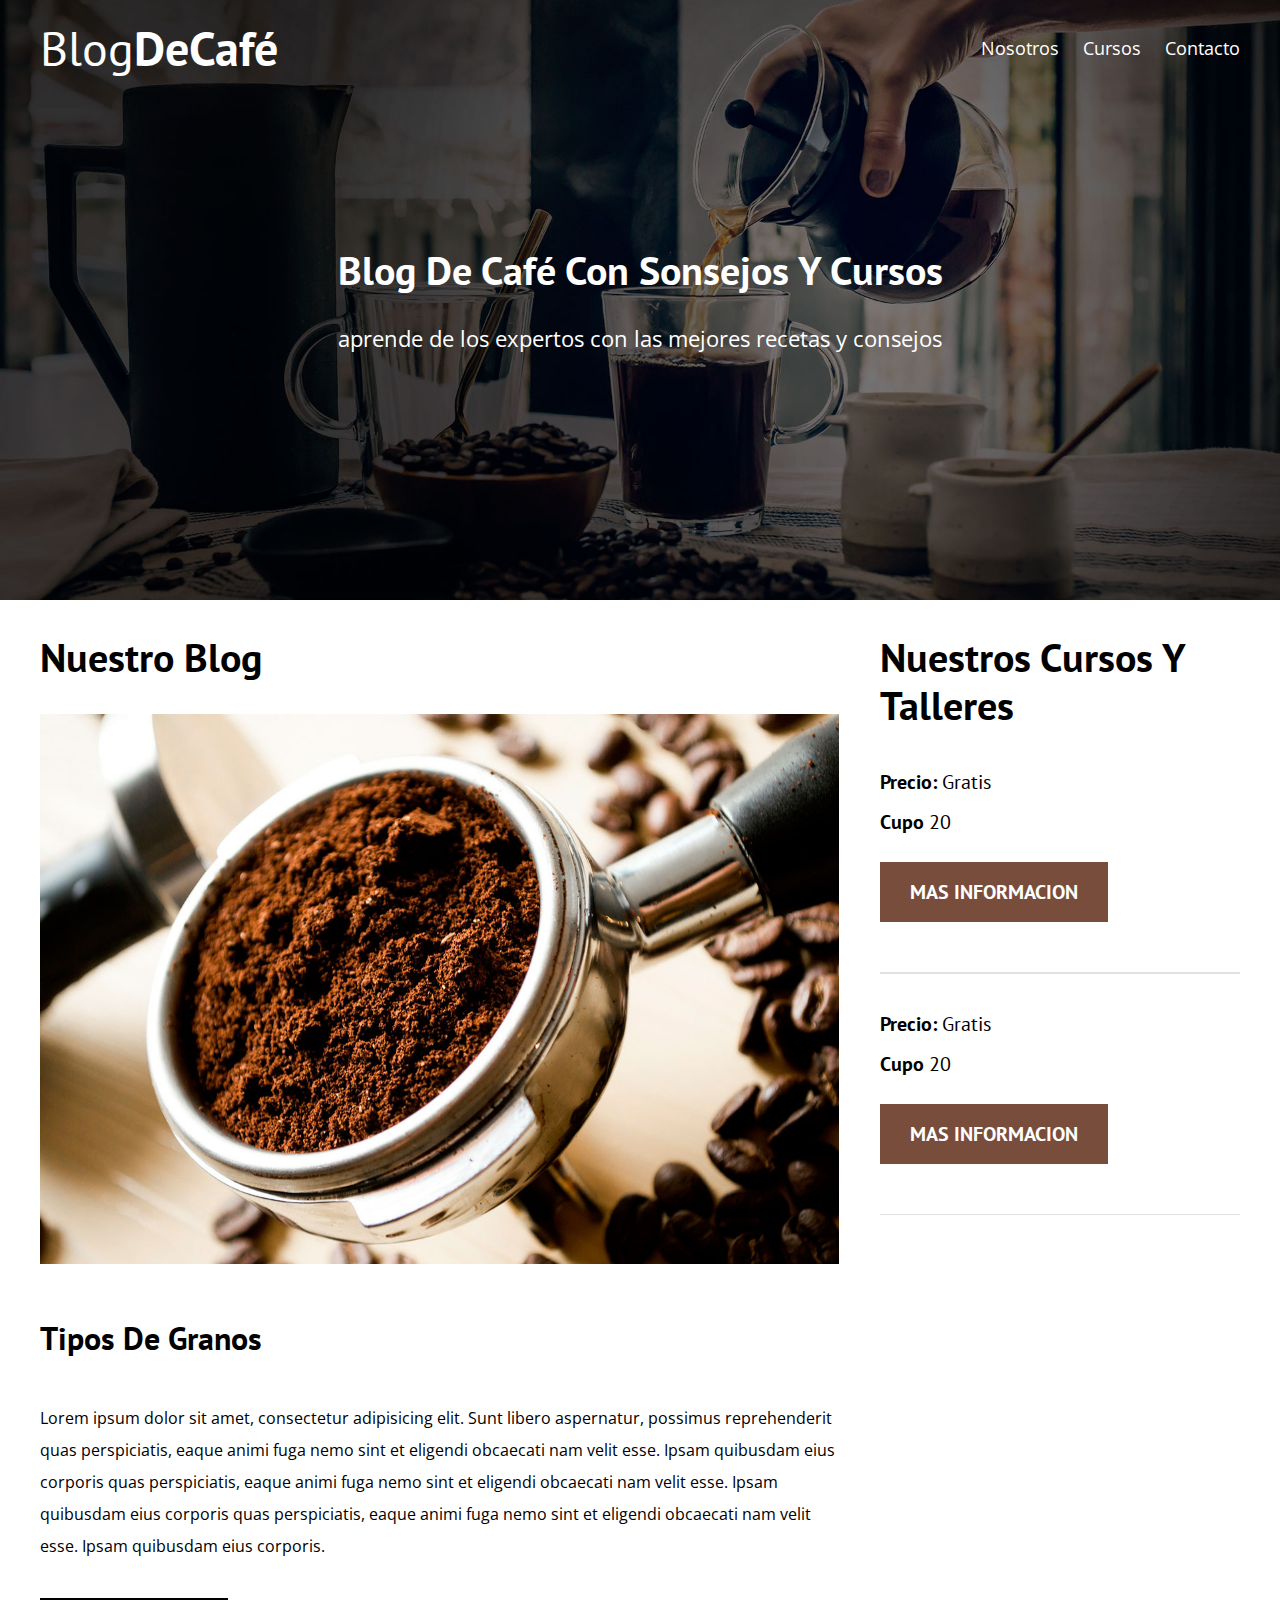
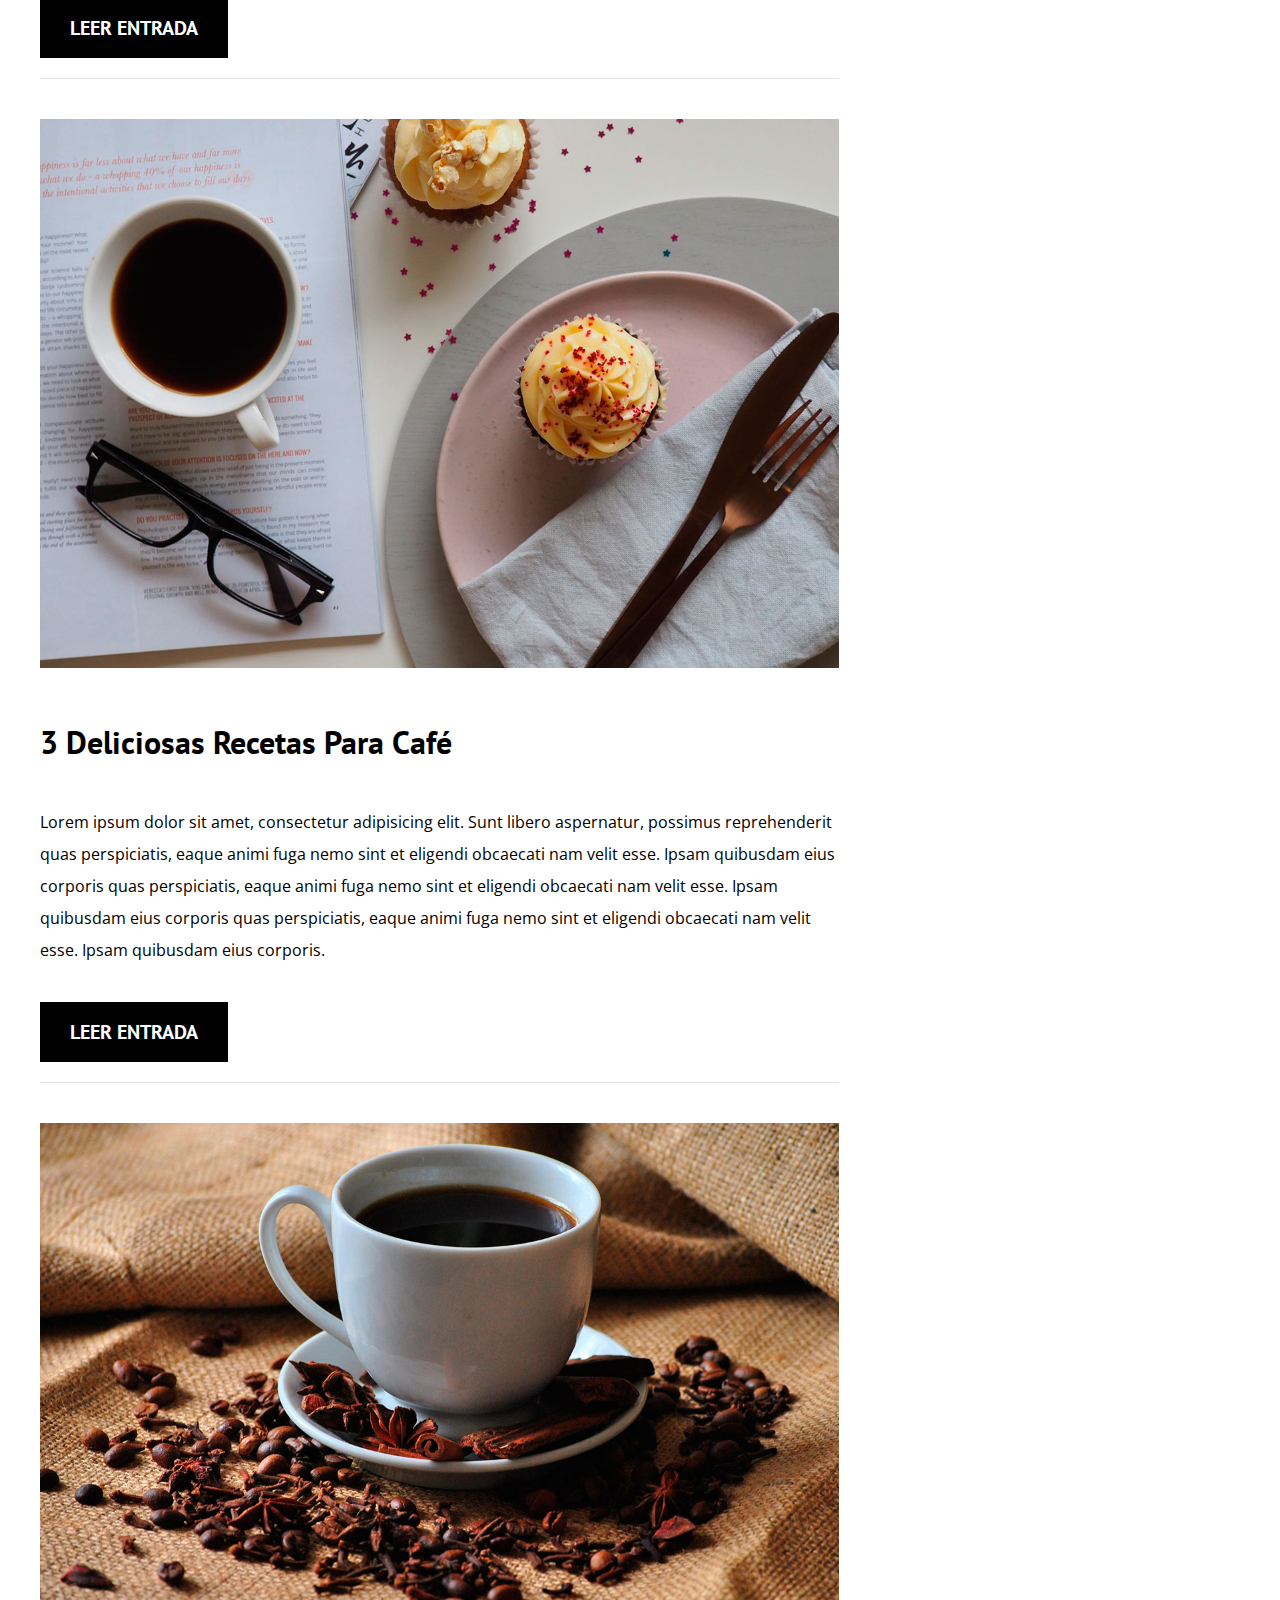
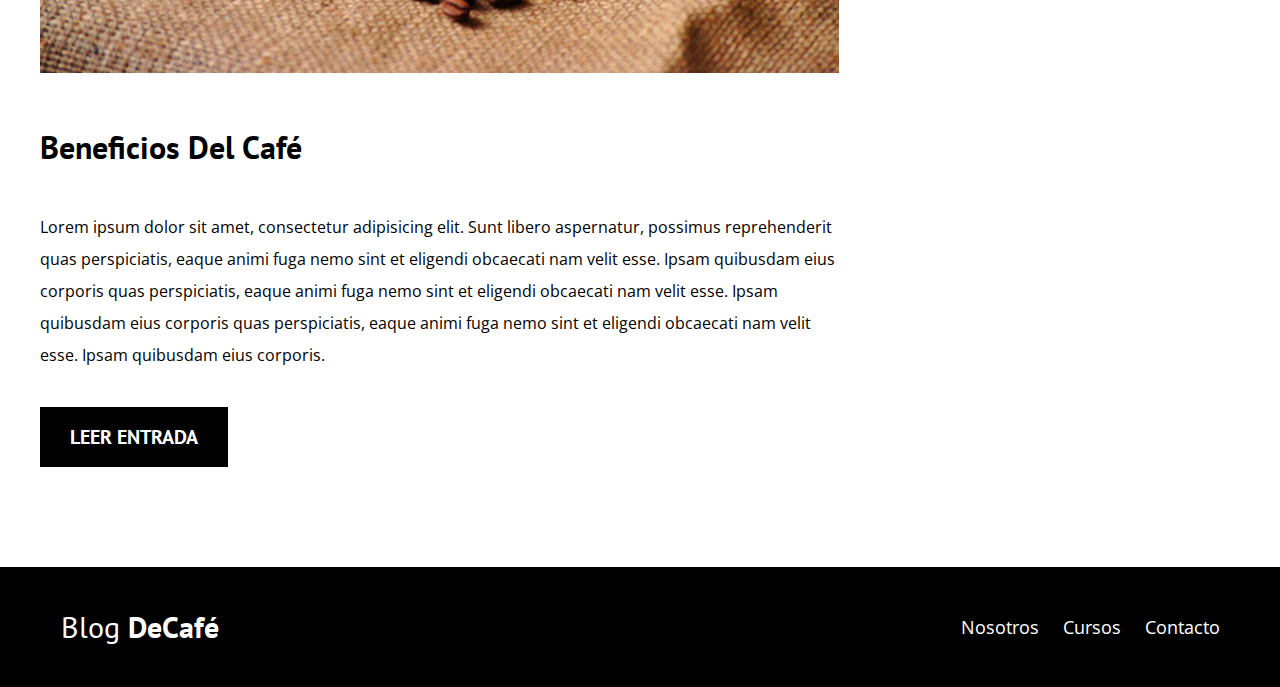
<file: blogcafe/index.html>
<!DOCTYPE html>
<html lang="en">

<head>
    <meta charset="UTF-8">
    <meta name="viewport" content="width=device-width, initial-scale=1.0">
    <meta http-equiv="X-UA-Compatible" content="ie=edge">
    <title>Blog de Café</title>
    <link href="https://fonts.googleapis.com/css2?family=Open+Sans&family=PT+Sans:wght@400;700&display=swap" rel="stylesheet">
    <link rel="stylesheet" href="css/normalize.css">
    <link rel="stylesheet" href="css/style.css">
</head>

<body>
    <header class="site-header">
        <div class="contenedor">
            <div class="barra">
                <a href="/blogcafe/index.html">

                    <h1 class="no-margin">Blog<span>DeCafé</span></h1>
                </a>

                <nav class="navegacion">
                    <a href="/blogcafe/nosotros.html">Nosotros</a>
                    <a href="/blogcafe/cursos.html">Cursos</a>
                    <a href="/blogcafe/contacto.html">Contacto</a>
                </nav>
            </div>
            <!--barra-->
            <div class="texto-header">
                <h2 class="no-margin">blog de café con sonsejos y cursos</h2>
                <p>aprende de los expertos con las mejores recetas y consejos</p>
            </div>
        </div>
        <!--contenedor-->

    </header>
    <div class="contenido-principal contenedor">
        <main class="blog">
            <h2>nuestro blog</h2>
            <article class="entrada-blog">
                <div class="imagen">
                    <img src="img/blog1.jpg" alt="imagen-blog">
                </div>
                <div class="contenido-blog"></div>
                <h3>tipos de granos</h3>
                <p>Lorem ipsum dolor sit amet, consectetur adipisicing elit. Sunt libero aspernatur, possimus reprehenderit quas perspiciatis, eaque animi fuga nemo sint et eligendi obcaecati nam velit esse. Ipsam quibusdam eius corporis quas perspiciatis,
                    eaque animi fuga nemo sint et eligendi obcaecati nam velit esse. Ipsam quibusdam eius corporis quas perspiciatis, eaque animi fuga nemo sint et eligendi obcaecati nam velit esse. Ipsam quibusdam eius corporis.</p>

                <a href="entrada.html" class="btn btn-principal">leer entrada</a>

            </article>
            <article class="entrada-blog">
                <div class="imagen">
                    <img src="img/blog2.jpg" alt="imagen-blog">
                </div>
                <div class="contenido-blog"></div>
                <h3>3 deliciosas recetas para café</h3>
                <p>Lorem ipsum dolor sit amet, consectetur adipisicing elit. Sunt libero aspernatur, possimus reprehenderit quas perspiciatis, eaque animi fuga nemo sint et eligendi obcaecati nam velit esse. Ipsam quibusdam eius corporis quas perspiciatis,
                    eaque animi fuga nemo sint et eligendi obcaecati nam velit esse. Ipsam quibusdam eius corporis quas perspiciatis, eaque animi fuga nemo sint et eligendi obcaecati nam velit esse. Ipsam quibusdam eius corporis.</p>

                <a href="entrada.html" class="btn btn-principal">leer entrada</a>

            </article>
            <article class="entrada-blog">
                <div class="imagen">
                    <img src="img/blog3.jpg" alt="imagen-blog">
                </div>
                <div class="contenido-blog"></div>
                <h3>beneficios del café</h3>
                <p>Lorem ipsum dolor sit amet, consectetur adipisicing elit. Sunt libero aspernatur, possimus reprehenderit quas perspiciatis, eaque animi fuga nemo sint et eligendi obcaecati nam velit esse. Ipsam quibusdam eius corporis quas perspiciatis,
                    eaque animi fuga nemo sint et eligendi obcaecati nam velit esse. Ipsam quibusdam eius corporis quas perspiciatis, eaque animi fuga nemo sint et eligendi obcaecati nam velit esse. Ipsam quibusdam eius corporis.</p>

                <a href="entrada.html" class="btn btn-principal">leer entrada</a>

            </article>

        </main>
        <aside class="cursos">
            <h2>nuestros cursos y talleres</h2>
            <ul class="cursos-lista">
                <li class="curso">
                    <h4 class="no-margin" Tecnicas de extraccion de café</h4>
                        <p class="no-margin">precio: <span>Gratis</span> </p>
                        <p class="no-margin">cupo <span>20</span></p>
                        <a href="cursos.html" class="btn btn-secundario">Mas informacion</a>
                </li>
            </ul>
            <ul class="cursos-lista">
                <li class="curso">
                    <h4 class="no-margin" 4 recetas de cafe para principiantes</h4>
                        <p class="no-margin">precio: <span>Gratis</span> </p>
                        <p class="no-margin">cupo <span>20</span></p>
                        <a href="cursos.html" class="btn btn-secundario">Mas informacion</a>
                </li>
            </ul>

        </aside>

    </div>
    <footer class="site-footer">
        <div class="contenedor">
            <div class="barra">
                <p class="no-margin">Blog <span>DeCafé</span></p>
                <nav class="navegacion">
                    <a href="/blogcafe/nosotros.html">Nosotros</a>
                    <a href="/blogcafe/cursos.html">Cursos</a>
                    <a href="/blogcafe/contacto.html">Contacto</a>
                </nav>
            </div>

        </div>
    </footer>



</body>

</html>
</file>
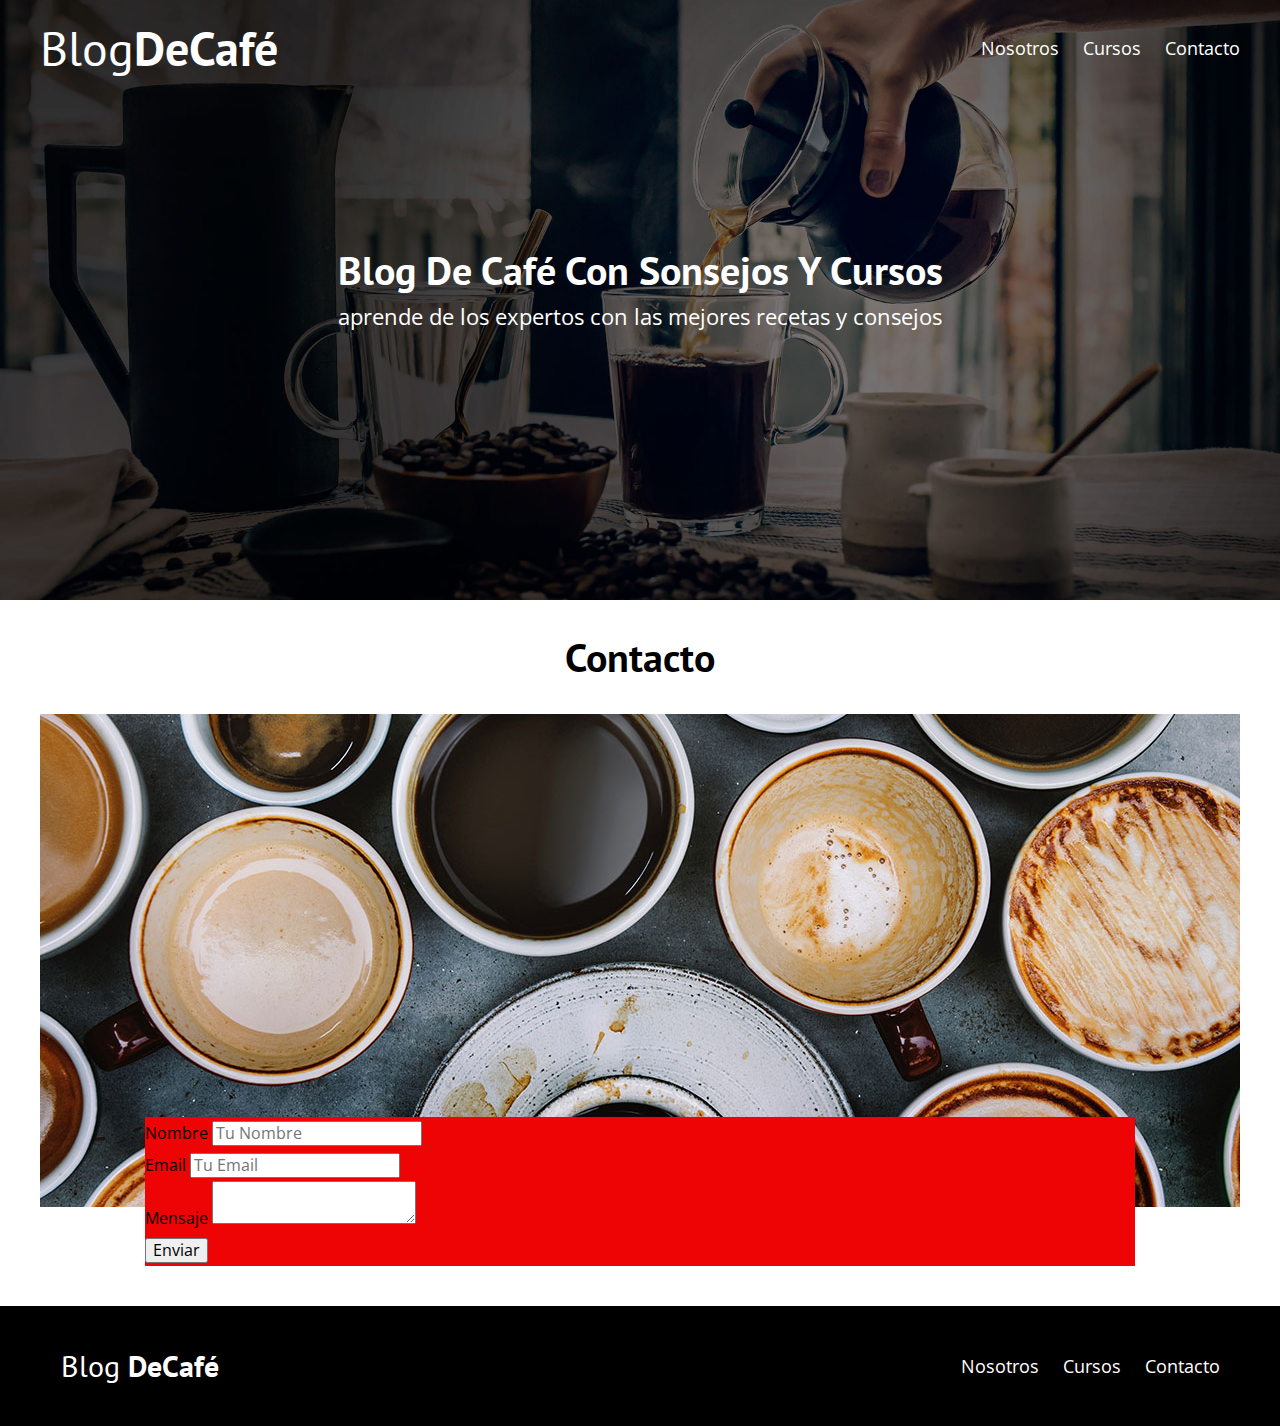
<file: blogcafe/contacto.html>
<!DOCTYPE html>
<html lang="en">

<head>
    <meta charset="UTF-8">
    <meta name="viewport" content="width=device-width, initial-scale=1.0">
    <meta http-equiv="X-UA-Compatible" content="ie=edge">
    <title>Blog de Café</title>
    <link href="https://fonts.googleapis.com/css2?family=Open+Sans&family=PT+Sans:wght@400;700&display=swap" rel="stylesheet">
    <link rel="stylesheet" href="css/normalize.css">
    <link rel="stylesheet" href="css/style.css">
</head>

<body>
    <header class="site-header">
        <div class="contenedor">
            <div class="barra">
                <a href="index.html">

                    <h1 class="no-margin">Blog<span>DeCafé</span></h1>
                </a>

                <nav class="navegacion">
                    <a href="nosotros.html">Nosotros</a>
                    <a href="cursos.html">Cursos</a>
                    <a href="contacto.html">Contacto</a>
                </nav>
            </div>
            <!--barra-->
            <div class="texto-header">
                <h2 class="no-margin">blog de café con sonsejos y cursos</h2>
                <p class="no-margin">aprende de los expertos con las mejores recetas y consejos</p>
            </div>
        </div>
        <!--contenedor-->

    </header>

    <main class="contenedor">
        <h2 class="centrar-texto">Contacto</h2>
        <div class="grid centrar-columnas">
        <div class="columnas-12 ">
            <img src="/blogcafe/img/contacto.jpg " alt="Imagen contacto">
        </div>
        <div class="columnas-10 formulario-contacto">
            <form action="#">
                <div class="campo">
                    <label for="nombre">Nombre</label>
                    <input type="texto" id="nombre " placeholder="Tu Nombre ">
                </div>
                <div class="campo">
                    <label for="E-mail">Email</label>
                    <input type="email" id="email " placeholder="Tu Email ">
                </div>
                <div class="campo">
                    <label for="Mensaje">Mensaje</label>
                    <textarea id="mensaje" ></textarea>
                </div>
                <div class="campo enviar">
                    <input type="submit" value="Enviar">
                </div>
            </form>
        </div>
    </div>
    </main>


    <footer class="site-footer">
        <div class="contenedor">
            <div class="barra">
                <p class="no-margin">Blog <span>DeCafé</span></p>
                <nav class="navegacion ">
                    <a href="/blogcafe/nosotros.html">Nosotros</a>
                    <a href="/blogcafe/cursos.html">Cursos</a>
                    <a href="/blogcafe/contacto.htm">Contacto</a>
                </nav>
            </div>

        </div>
    </footer>



</body>
</file>
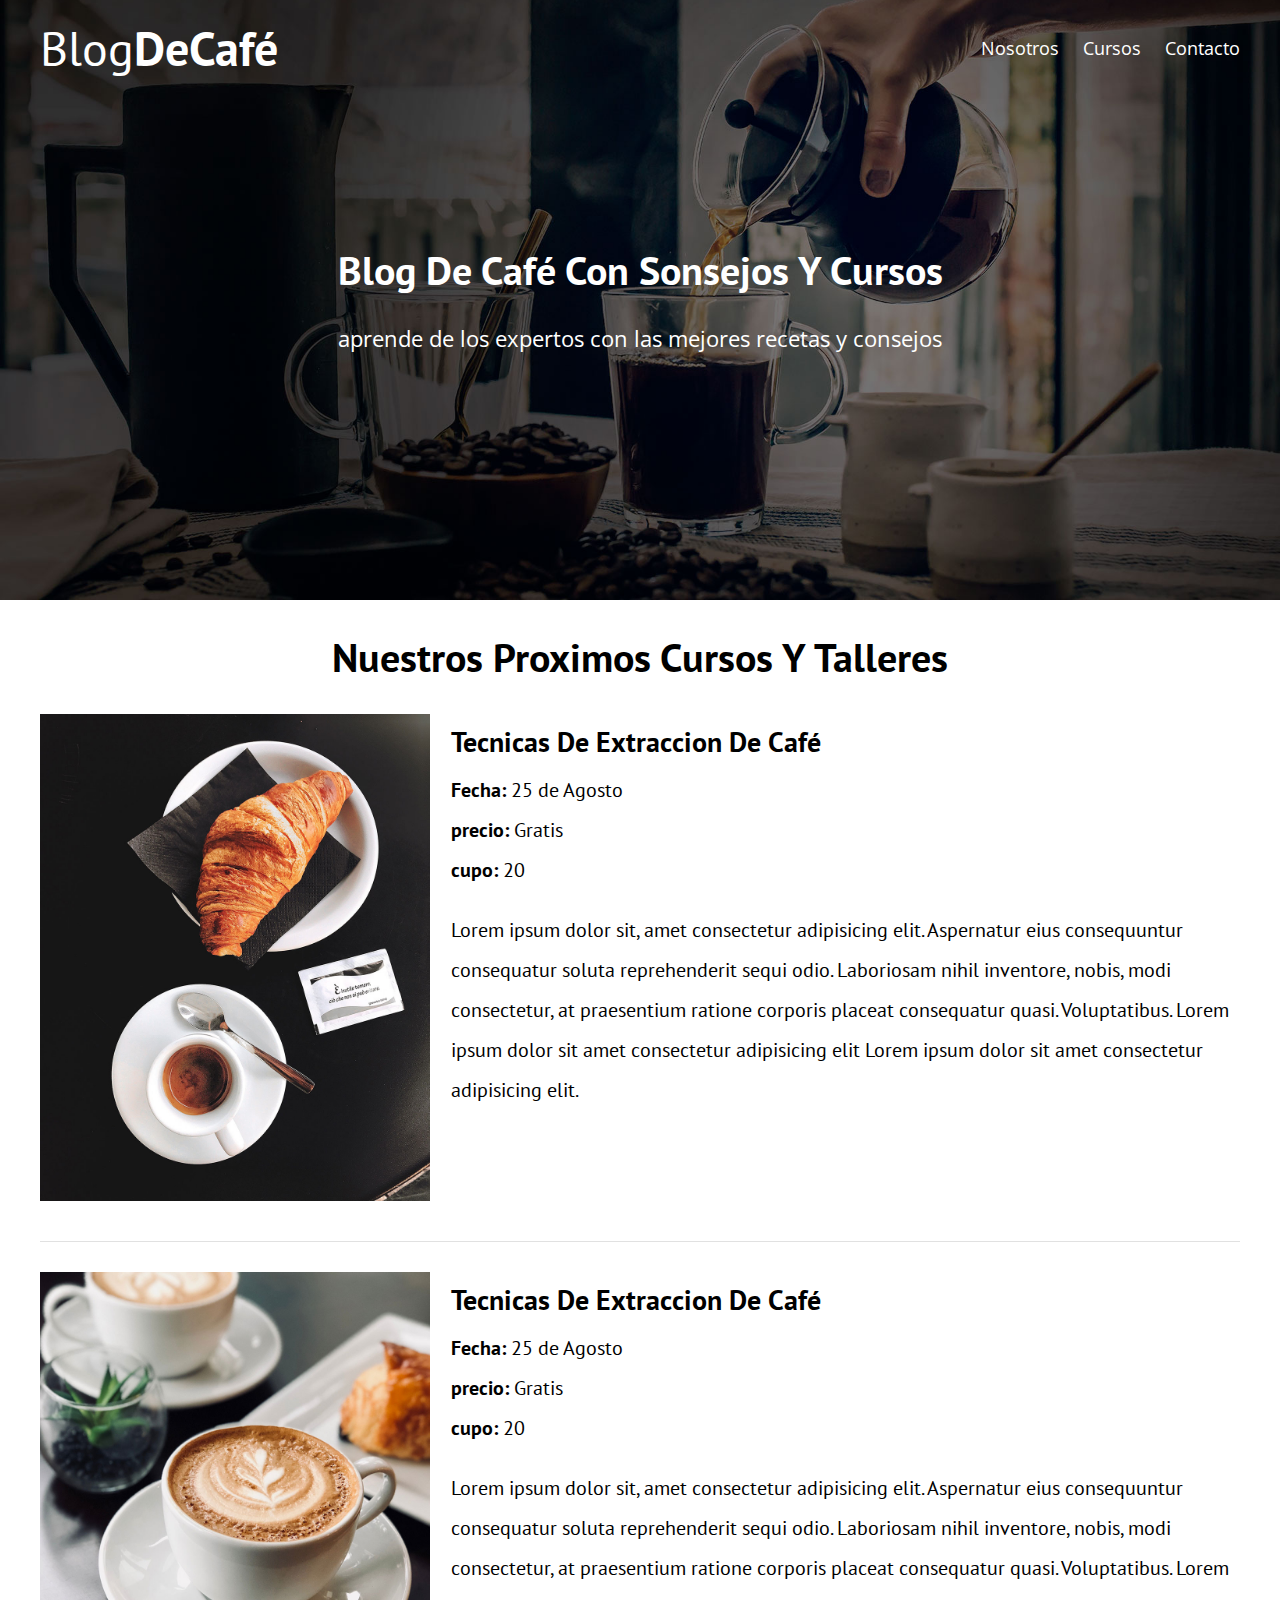
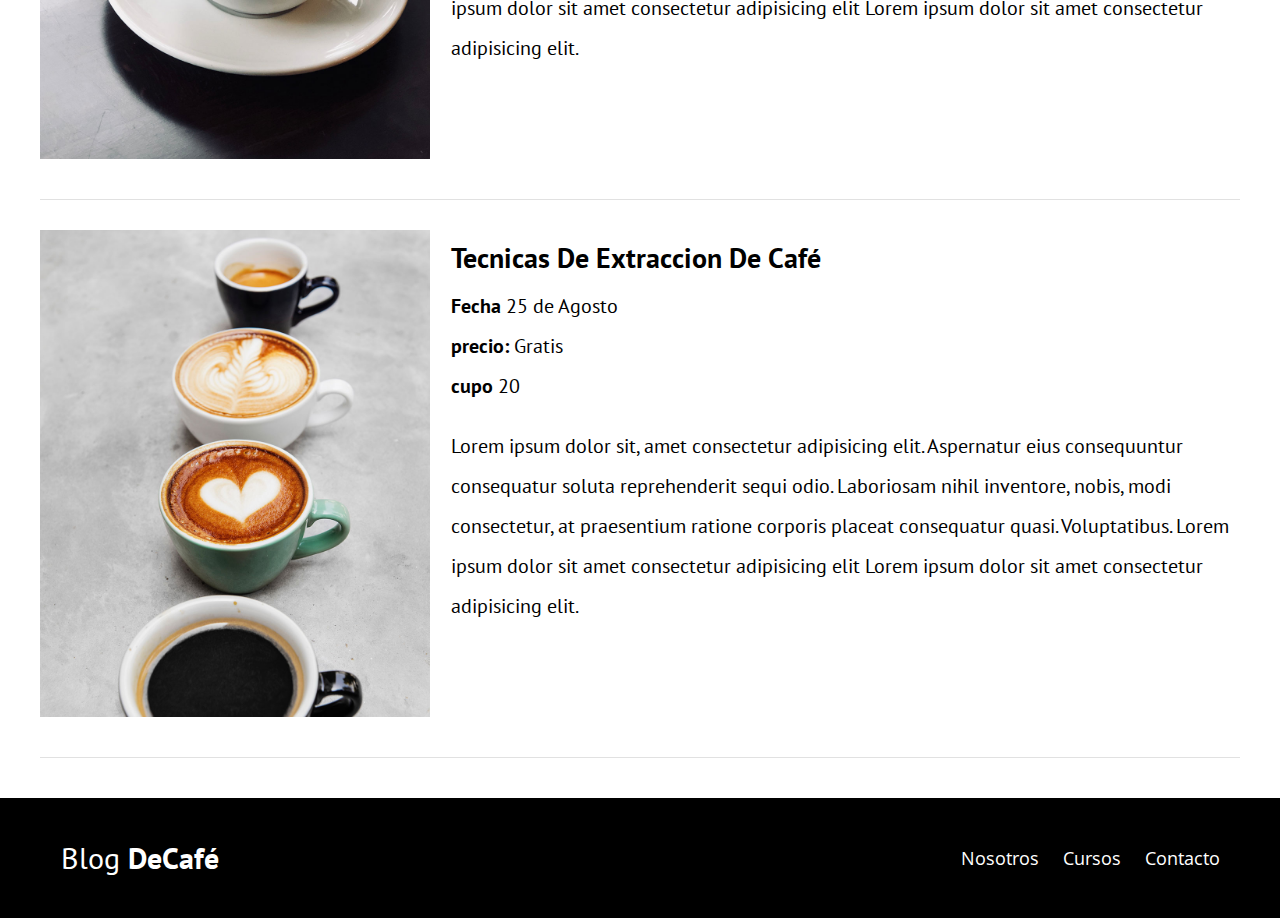
<file: blogcafe/cursos.html>
<!DOCTYPE html>
<html lang="en">

<head>
    <meta charset="UTF-8">
    <meta name="viewport" content="width=device-width, initial-scale=1.0">
    <meta http-equiv="X-UA-Compatible" content="ie=edge">
    <title>Blog de Café</title>
    <link href="https://fonts.googleapis.com/css2?family=Open+Sans&family=PT+Sans:wght@400;700&display=swap" rel="stylesheet">
    <link rel="stylesheet" href="css/normalize.css">
    <link rel="stylesheet" href="css/style.css">
</head>

<body>
    <header class="site-header">
        <div class="contenedor">
            <div class="barra">
                <a href="index.html">

                    <h1 class="no-margin">Blog<span>DeCafé</span></h1>
                </a>

                <nav class="navegacion">
                    <a href=nosotros.html ">Nosotros</a>
                    <a href=cursos.html">Cursos</a>
                    <a href=contacto.html ">Contacto</a>
                </nav>
            </div>
            <!--barra-->
            <div class="texto-header ">
                <h2 class="no-margin ">blog de café con sonsejos y cursos</h2>
                <p>aprende de los expertos con las mejores recetas y consejos</p>
            </div>
        </div>
        <!--contenedor-->

    </header>
    <main class="contenedor ">
        <h2 class="centrar-texto ">Nuestros Proximos Cursos y Talleres</h2>

        <article class="curso grid ">
            <div class="columnas-4 ">
                <img src="/blogcafe/img/curso1.jpg " alt="imagen-curso ">
            </div>
            <div class="columnas-8 ">
                <h4 class="no-margin ">Tecnicas de Extraccion de Café</h4>
                <p class="no-margin ">Fecha: <span>25 de Agosto</span></p>
                <p class="no-margin ">precio: <span>Gratis</span> </p>
                <p class="no-margin ">cupo: <span>20</span></p>
                <p class="descripcion ">Lorem ipsum dolor sit, amet consectetur adipisicing elit. Aspernatur eius consequuntur consequatur soluta reprehenderit sequi odio. Laboriosam nihil inventore, nobis, modi consectetur, at praesentium ratione corporis placeat consequatur quasi. Voluptatibus. Lorem ipsum dolor sit amet consectetur adipisicing elit Lorem ipsum dolor sit amet consectetur adipisicing elit.</p>
            </div>
        </article>
        <article class="curso grid ">
            <div class="columnas-4 ">
                <img src="/blogcafe/img/curso2.jpg " alt="imagen-curso ">
            </div>
            <div class="columnas-8 ">
                <h4 class="no-margin ">Tecnicas de Extraccion de Café</h4>
                <p class="no-margin ">Fecha: <span>25 de Agosto</span></p>
                <p class="no-margin ">precio: <span>Gratis</span> </p>
                <p class="no-margin ">cupo: <span>20</span></p>
                <p class="descripcion ">Lorem ipsum dolor sit, amet consectetur adipisicing elit. Aspernatur eius consequuntur consequatur soluta reprehenderit sequi odio. Laboriosam nihil inventore, nobis, modi consectetur, at praesentium ratione corporis placeat consequatur quasi. Voluptatibus. Lorem ipsum dolor sit amet consectetur adipisicing elit Lorem ipsum dolor sit amet consectetur adipisicing elit.</p>
            </div>
        </article>
        <article class="curso grid ">
            <div class="columnas-4 ">
                <img src="/blogcafe/img/curso3.jpg " alt="imagen-curso ">
            </div>
            <div class="columnas-8 ">
                <h4 class="no-margin ">Tecnicas de Extraccion de Café</h4>
                <p class="no-margin ">Fecha <span>25 de Agosto</span></p>
                <p class="no-margin ">precio: <span>Gratis</span> </p>
                <p class="no-margin ">cupo <span>20</span></p>
                <p class="descripcion ">Lorem ipsum dolor sit, amet consectetur adipisicing elit. Aspernatur eius consequuntur consequatur soluta reprehenderit sequi odio. Laboriosam nihil inventore, nobis, modi consectetur, at praesentium ratione corporis placeat consequatur quasi. Voluptatibus. Lorem ipsum dolor sit amet consectetur adipisicing elit Lorem ipsum dolor sit amet consectetur adipisicing elit.</p>
            </div>
        </article>
    </main>



    <footer class="site-footer ">
        <div class="contenedor ">
            <div class="barra ">
                <p class="no-margin ">Blog <span>DeCafé</span></p>
                <nav class="navegacion ">
                    <a href="nosotros.html ">Nosotros</a>
                    <a href="cursos.html ">Cursos</a>
                    <a href="contacto.html ">Contacto</a>
                </nav>
            </div>

        </div>
    </footer>
</body>
</file>
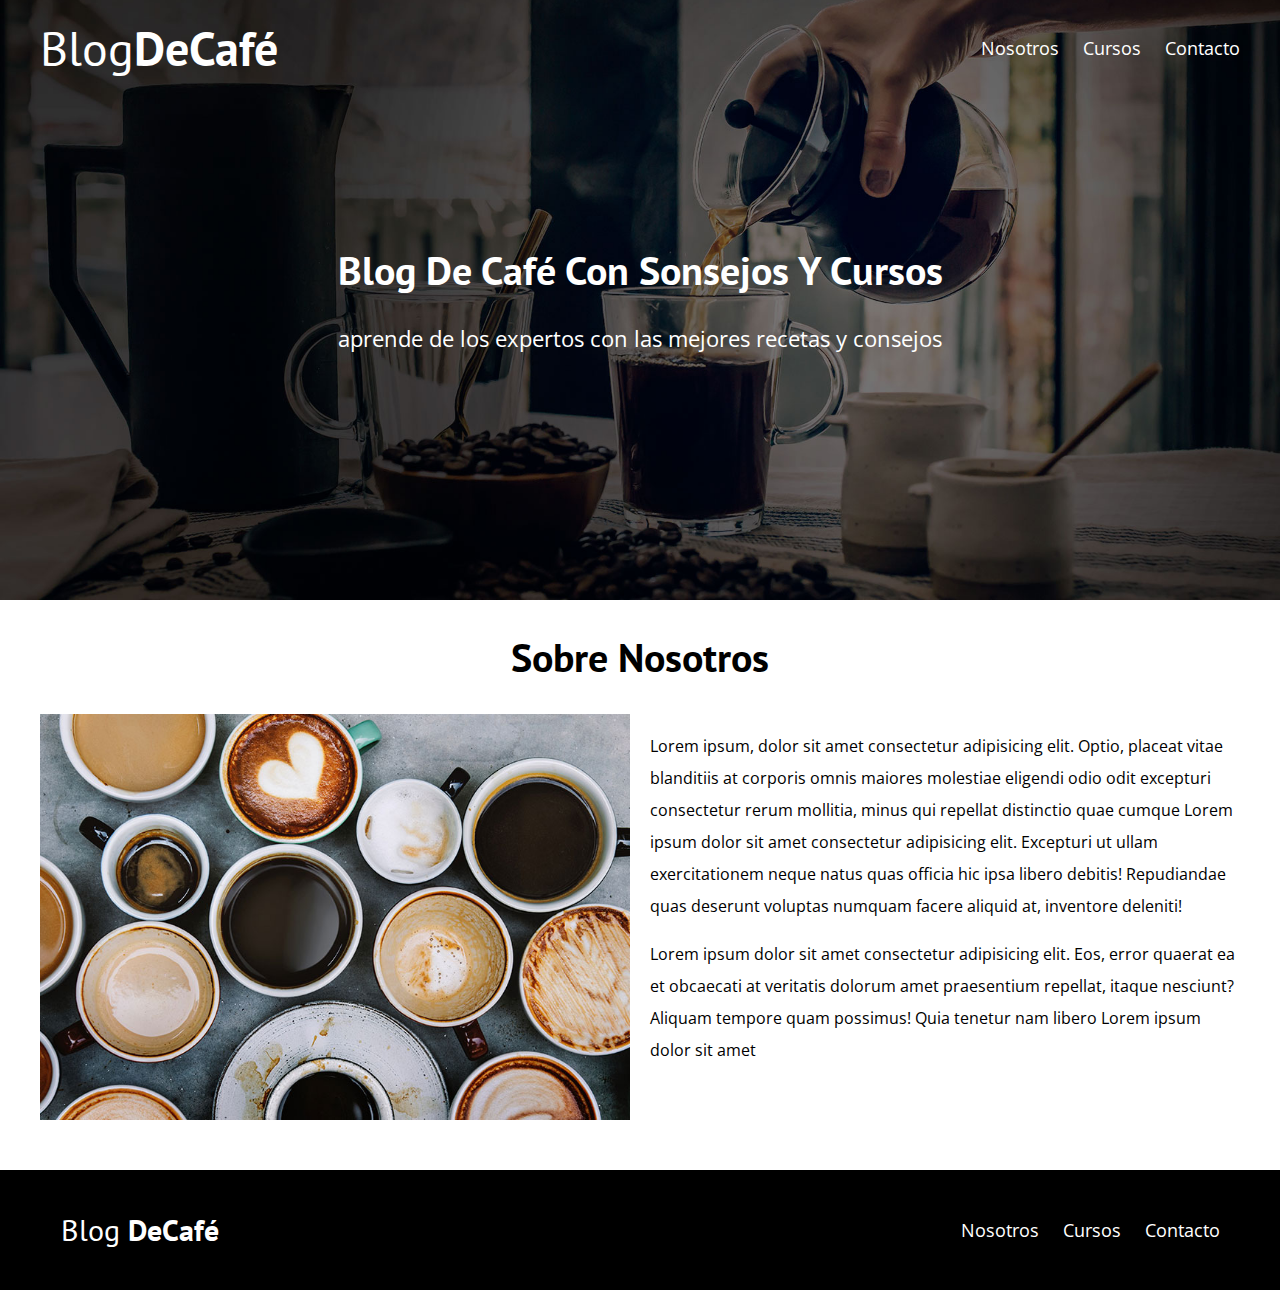
<file: blogcafe/nosotros.html>
<!DOCTYPE html>
<html lang="en">

<head>
    <meta charset="UTF-8">
    <meta name="viewport" content="width=device-width, initial-scale=1.0">
    <meta http-equiv="X-UA-Compatible" content="ie=edge">
    <title>Blog de Café</title>
    <link href="https://fonts.googleapis.com/css2?family=Open+Sans&family=PT+Sans:wght@400;700&display=swap" rel="stylesheet">
    <link rel="stylesheet" href="css/normalize.css">
    <link rel="stylesheet" href="css/style.css">
</head>

<body>
    <header class="site-header">
        <div class="contenedor">
            <div class="barra">
                <a href="index.html">

                    <h1 class="no-margin">Blog<span>DeCafé</span></h1>
                </a>

                <nav class="navegacion">
                    <a href="nosotros.html">Nosotros</a>
                    <a href="cursos.html">Cursos</a>
                    <a href="contacto.html">Contacto</a>
                </nav>
            </div>
            <!--barra-->
            <div class="texto-header">
                <h2 class="no-margin">blog de café con sonsejos y cursos</h2>
                <p>aprende de los expertos con las mejores recetas y consejos</p>
            </div>
        </div>
        <!--contenedor-->

    </header>
    <main class="contenedor">
        <h2 class="centrar-texto">Sobre Nosotros</h2>
        <div class="grid">
            <div class="columnas-6">
                <img src="/blogcafe/img/nosotros.jpg" alt="imagen-nosotros">

            </div>
            <div class="columnas-6">
                <p>Lorem ipsum, dolor sit amet consectetur adipisicing elit. Optio, placeat vitae blanditiis at corporis omnis maiores molestiae eligendi odio odit excepturi consectetur rerum mollitia, minus qui repellat distinctio quae cumque Lorem ipsum
                    dolor sit amet consectetur adipisicing elit. Excepturi ut ullam exercitationem neque natus quas officia hic ipsa libero debitis! Repudiandae quas deserunt voluptas numquam facere aliquid at, inventore deleniti!</p>
                <p>Lorem ipsum dolor sit amet consectetur adipisicing elit. Eos, error quaerat ea et obcaecati at veritatis dolorum amet praesentium repellat, itaque nesciunt? Aliquam tempore quam possimus! Quia tenetur nam libero Lorem ipsum dolor sit amet</p>
            </div>
        </div>

    </main>


    <footer class="site-footer">
        <div class="contenedor">
            <div class="barra">
                <p class="no-margin">Blog <span>DeCafé</span></p>
                <nav class="navegacion">
                    <a href="nosotros.html">Nosotros</a>
                    <a href="cursos.html">Cursos</a>
                    <a href="contacto.html">Contacto</a>
                </nav>
            </div>

        </div>
    </footer>
</body>
</file>
<file: blogcafe/css/style.css>
/* apply a natural box layout model to all elements, but allowing components to change */

html {
    box-sizing: border-box;
    font-size: 62.5%;
    /*1rem igual a 10px*/
}

*,
*:before,
*:after {
    box-sizing: inherit;
}

body {
    font-family: 'Open Sans', sans-serif;
    font-size: 1.6rem;
    line-height: 2;
}


/* GLOBALES */

.contenedor {
    max-width: 1200px;
    width: 95%;
    margin: 0 auto;
}

h1,
h2,
h3,
h4 {
    font-family: 'PT Sans', sans-serif;
    text-transform: capitalize;
}

h1 {
    font-size: 4.8rem;
}

h2 {
    font-size: 4rem;
    line-height: 1.2;
}

h3 {
    font-size: 3.2rem;
}

h4 {
    font-size: 2.8rem;
}

img {
    max-width: 100%;
}


/* UTILIDADES */

.centrar-texto {
    text-align: center;
}

.no-margin {
    margin: 0;
}


/* HEADER */

@media(min-width:768px) {
    .barra {
        display: flex;
        justify-content: space-between;
        align-items: center;
    }
}

.site-header {
    background-image: url(../img/banner.jpg);
    background-repeat: no-repeat;
    background-position: center center;
    background-size: cover;
    height: 60rem;
}

.site-header a {
    color: white;
    text-decoration: none;
}

.site-header h1 {
    text-align: center;
    font-weight: 400;
}

.site-header h1 span {
    font-weight: 700;
}


/*GRID*/

@media (min-width:768px) {
    .grid {
        display: flex;
        justify-content: space-between;
        flex-wrap: wrap;
    }
    .centrar-columnas{
        justify-content: center;
    }
    .columnas-4 {
        flex: 0 0 calc(33.3% - 1rem);
    }
    .columnas-6 {
        flex: 0 0 calc(50% - 1rem);
    }
    .columnas-8 {
        flex: 0 0 calc(66.6% - 1rem);
    }
    .columnas-10 {
        flex: 0 0 calc(83.3% - 1rem);
    }
    .columnas-12 {
        flex: 0 0 100%;
    }
}


/*BOTONES*/

.btn {
    display: block;
    text-align: center;
    padding: 1rem 3rem;
    margin: 2rem 0;
    color: #ffffff;
    text-decoration: none;
    font-family: 'PT Sans', sans-serif;
    font-weight: 700;
    text-transform: uppercase;
    font-size: 2rem;
    flex: 0 0 100%;
}
.btn:hover {
    cursor: pointer;
}

@media (min-width:768px) {
    .btn {
        display: inline-block;
        flex: 0 0 auto;
    }
}

.btn-principal {
    background-color: #000000;
}

.btn-secundario {
    background-color: #784d3c;
}


/* NAVEGACION */

.navegacion a {
    text-align: center;
    display: block;
    font-size: 1.8rem;
    color: #ffffff;
    text-decoration: none;
}

@media (min-width:768px) {
    .navegacion a {
        display: inline;
        margin-right: 2rem;
    }
    .navegacion a:last-of-type {
        margin: 0;
    }
}


/* HEADER-TEXTO*/

.texto-header {
    color: white;
    text-align: center;
    margin-top: 5rem;
}

@media (min-width:768px) {
    .texto-header {
        margin-top: 15rem;
    }
}

.texto-header p {
    font-size: 2.2rem;
}


/*CONTENIDO PRINCIPAL*/

.contenido-principal {
    display: flex;
    flex-wrap: wrap;
}

.blog,
.cursos {
    flex: 0 0 100%;
}

.cursos {
    order: -1;
}

@media (min-width:968px) {
    .contenido-principal {
        justify-content: space-between;
    }
    .blog {
        flex-basis: 66.6%;
        order: -1;
    }
    .cursos {
        flex-basis: calc(33.3% - 4rem);
    }
}


/*opcional*/

.entrada-blog {
    margin-bottom: 4rem;
    border-bottom: 1px solid #e1e1e1;
}

.entrada-blog:last-of-type {
    border: none;
}


/*cursos-sidebar*/

.cursos-lista {
    padding: 0;
    list-style: none;
    border-bottom: 1px solid #e1e1e1;
}

.curso {
    margin-top: 3rem;
    padding-bottom: 3rem;
    border-bottom: 1px solid #e1e1e1;
}

.cursos-lista:last-of-type {
    border-bottom: none;
}

.curso p {
    font-family: 'PT Sans', sans-serif;
    font-weight: 700;
    font-size: 2rem;
}

.curso p span,
.curso p.descripcion {
    font-weight: 400;
}


/*FOOTER*/

.site-footer {
    background-color: #000000;
    padding: 3rem;
    margin-top: 4rem;
}

.site-footer p {
    color: #ffffff;
    font-size: 3rem;
    font-family: 'PT Sans', sans-serif;
    font-weight: 400;
    text-align: center;
}

.site-footer p span {
    font-weight: 700;
}

/*CONTACTO*/
.formulario-contacto {
    background-color: #ee0404;
}

@media (min-width:768px) {
    .formulario-contacto {
        margin-top: -10rem;
    }
      
}
</file>
